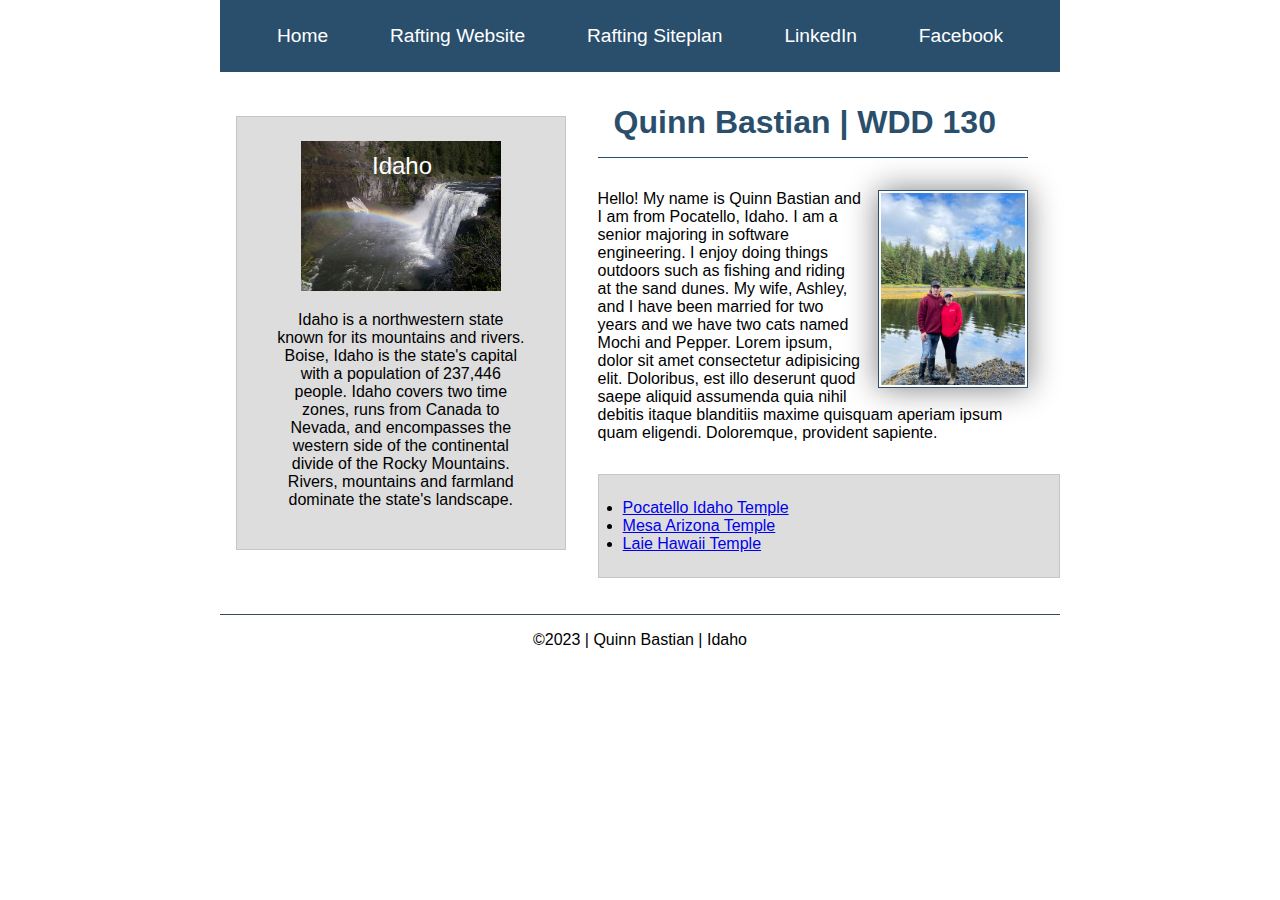
<file: index.html>
<!DOCTYPE html>
<html lang="en-US">
    <head>
        <meta charset="utf-8">
        <meta name="viewport" content="width=device-width,initial-scale=1.0">
        <title>Quinn Bastian | WDD 130</title>
        <meta name="description" content="Quinn Bastian's BYU-Idaho WDD 130 course home page">
        <meta name="author" content="Quinn Bastian">
        <link rel="stylesheet" href="styles/styles.css">
    </head>
    <body>
        <header>
            <nav>
                <a href="#">Home</a>
                <a href="wwr/">Rafting Website</a>
                <a href="wwr/site-plan-rafting.html">Rafting Siteplan</a>
                <a href="https://linkedin.com" target="_blank">LinkedIn</a>
                <a href="https://facebook.com" target="_blank">Facebook</a>
            </nav>
        </header>
        <div class="grid">
        <main>
            <h1>Quinn Bastian | WDD 130</h1>
            <img src="images/profile.jpg" alt="Hello, my name is Quinn Bastian" width="200">
            <p>Hello! My name is Quinn Bastian and I am from Pocatello, Idaho. I am a senior majoring in software engineering. I enjoy doing things outdoors such as fishing and riding at the sand dunes. My wife, Ashley, and I have been married for two years and we have two cats named Mochi and Pepper. Lorem ipsum, dolor sit amet consectetur adipisicing elit. Doloribus, est illo deserunt quod saepe aliquid assumenda quia nihil debitis itaque blanditiis maxime quisquam aperiam ipsum quam eligendi. Doloremque, provident sapiente.</p>
            <ul class="box">
                <li><a href="https://www.churchofjesuschrist.org/temples/details/pocatello-idaho-temple" target="_blank">Pocatello Idaho Temple</a></li>
                <li><a href="https://www.churchofjesuschrist.org/temples/details/mesa-arizona-temple" target="_blank">Mesa Arizona Temple</a></li>
                <li><a href="https://www.churchofjesuschrist.org/temples/details/laie-hawaii-temple" target="_blank">Laie Hawaii Temple</a></li>
            </ul>
        </main>
        <aside class="box">
            <h2>Idaho</h2>
            <img src="images/idaho.jpg" alt="Waterfall in Idaho">
            <p>Idaho is a northwestern state known for its mountains and rivers. Boise, Idaho is the state's capital with a population of 237,446 people. Idaho covers two time zones, runs from Canada to Nevada, and encompasses the western side of the continental divide of the Rocky Mountains. Rivers, mountains and farmland dominate the state's landscape.</p>
        </aside>
        </div>
        <footer>
            <p>&copy;2023 | Quinn Bastian | Idaho</p>
        </footer>
    </body>
    <!-- 5/4/2023 -->
</html>
</file>
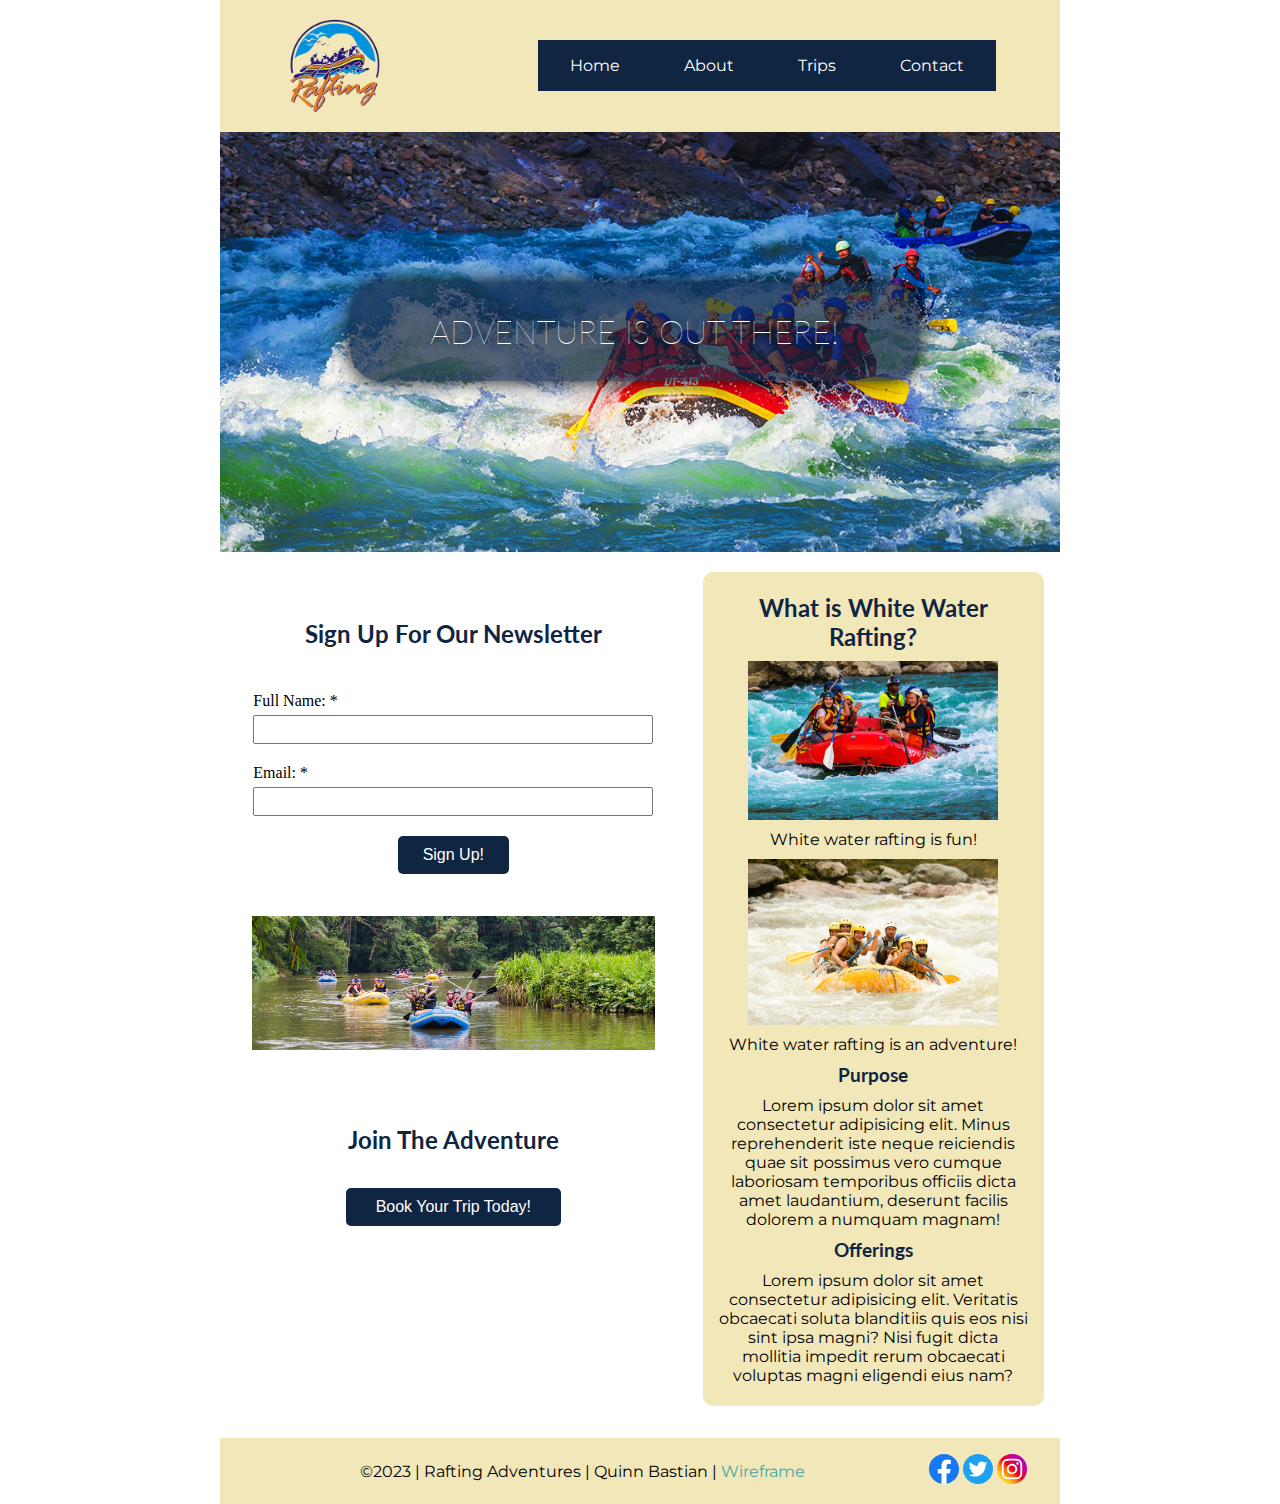
<file: wwr/index.html>
<!DOCTYPE html>
<html lang="en-US">
<head>
    <meta charset="UTF-8">
    <meta name="viewport" content="width=device-width, initial-scale=1.0">
    <title>Home | Rafting Adventures</title>
    <meta name="description" content="The home page for the rafting adventures website.">
    <meta name="author" content="Quinn Bastian">
    <link rel="stylesheet" href="styles/rafting.css">
</head>
<body>
    <header>
        <img src="images/logo.png" alt="Rafting Site Logo">
        <nav>
            <a href="index.html">Home</a>
            <a href="about.html">About</a>
            <a href="trips.html">Trips</a>
            <a href="contact.html">Contact</a>
        </nav>
    </header>
    <main class="home-layout">
        <div class="home-hero">
            <h1>Adventure is Out There!</h1>
            <img src="images/home-hero.jpg" alt="Rafting hero">
        </div>
        <div class="home-ctas">
            <form>
                <h2>Sign Up For Our Newsletter</h2>
                <label for="name">Full Name: *
                    <input type="text" id="name" name="name" required>
                </label>
                <label for="email">Email: *
                    <input type="email" id="email" name="email" required>
                </label>
                <button>Sign Up!</button>
            </form>
            <img src="images/home-rafting1.jpg" alt="Rafting">
            <div class="trip-cta">
                <h2>Join The Adventure</h2>
                <button><a href="trips.html">Book Your Trip Today!</a></button>
            </div>
        </div>
        <div class="home-info">
            <h2>What is White Water Rafting?</h2>
            <img src="images/home-rafting2.jpg" alt="Rafting">
            <p>White water rafting is fun!</p>
            <img src="images/home-rafting3.jpg" alt="Rafting">
            <p>White water rafting is an adventure!</p>
            <h3>Purpose</h3>
            <p>Lorem ipsum dolor sit amet consectetur adipisicing elit. Minus reprehenderit iste neque reiciendis quae sit possimus vero cumque laboriosam temporibus officiis dicta amet laudantium, deserunt facilis dolorem a numquam magnam!</p>
            <h3>Offerings</h3>
            <p>Lorem ipsum dolor sit amet consectetur adipisicing elit. Veritatis obcaecati soluta blanditiis quis eos nisi sint ipsa magni? Nisi fugit dicta mollitia impedit rerum obcaecati voluptas magni eligendi eius nam?</p>
        </div>
    </main>
    <footer>
        <p>&copy;2023 | Rafting Adventures | Quinn Bastian | <a href="images/home-wireframe.jpg" target="_blank">Wireframe</a></p>
        <nav class="sociallinks">
            <a href="https://facebook.com"><img src="images/facebook.svg" alt="Facebook"></a>
            <a href="https://twitter.com"><img src="images/twitter.svg" alt="Twitter"></a>
            <a href="https://instagram.com"><img src="images/instagram.svg" alt="Instagram"></a>
        </nav>
    </footer>
</body>
</html>
</file>
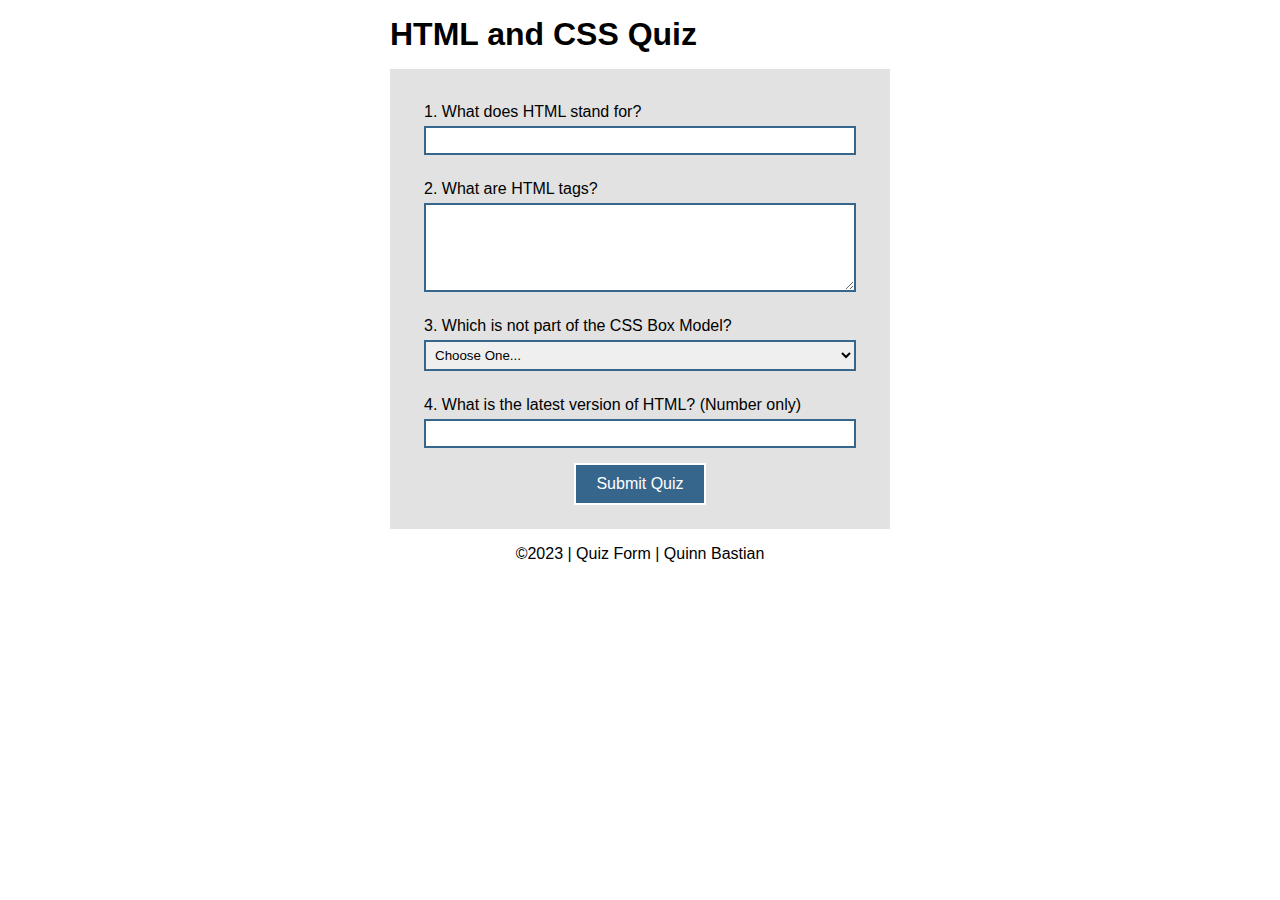
<file: quiz.html>
<!DOCTYPE html>
<html lang="en-US">
<head>
    <meta charset="UTF-8">
    <meta name="viewport" content="width=device-width, initial-scale=1.0">
    <title>HTML and CSS Quiz Form | Quinn Bastian</title>
    <meta name="description" content="Course home quiz form.">
    <meta name="author" content="Quinn Bastian">
    <link rel="stylesheet" href="styles/quiz.css">
</head>
<body>
    <header>
        <h1>HTML and CSS Quiz</h1>
    </header>
    <main>
        <form>
            <label for="q1">
                1. What does HTML stand for?
                <input type="text" name="q1" id="q1">
            </label>
            <label for="q2">
                2. What are HTML tags?
                <textarea name="q2" id="q2" cols="25" rows="5"></textarea>
            </label>
            <label for="q3">
                3. Which is not part of the CSS Box Model?
                <select name="q3" id="q3">
                    <option value="" selected disabled>Choose One...</option>
                    <option value="">Margin</option>
                    <option value="">Class</option>
                    <option value="">Border</option>
                </select>
            </label>
            <label for="q4">
                4. What is the latest version of HTML? (Number only)
                <input type="number" name="q4" id="q4">
            </label>
            <button type="submit">Submit Quiz</button>
        </form>
    </main>
    <footer>
        <p>&copy;2023 | Quiz Form | Quinn Bastian</p>
    </footer>
</body>
</html>
</file>
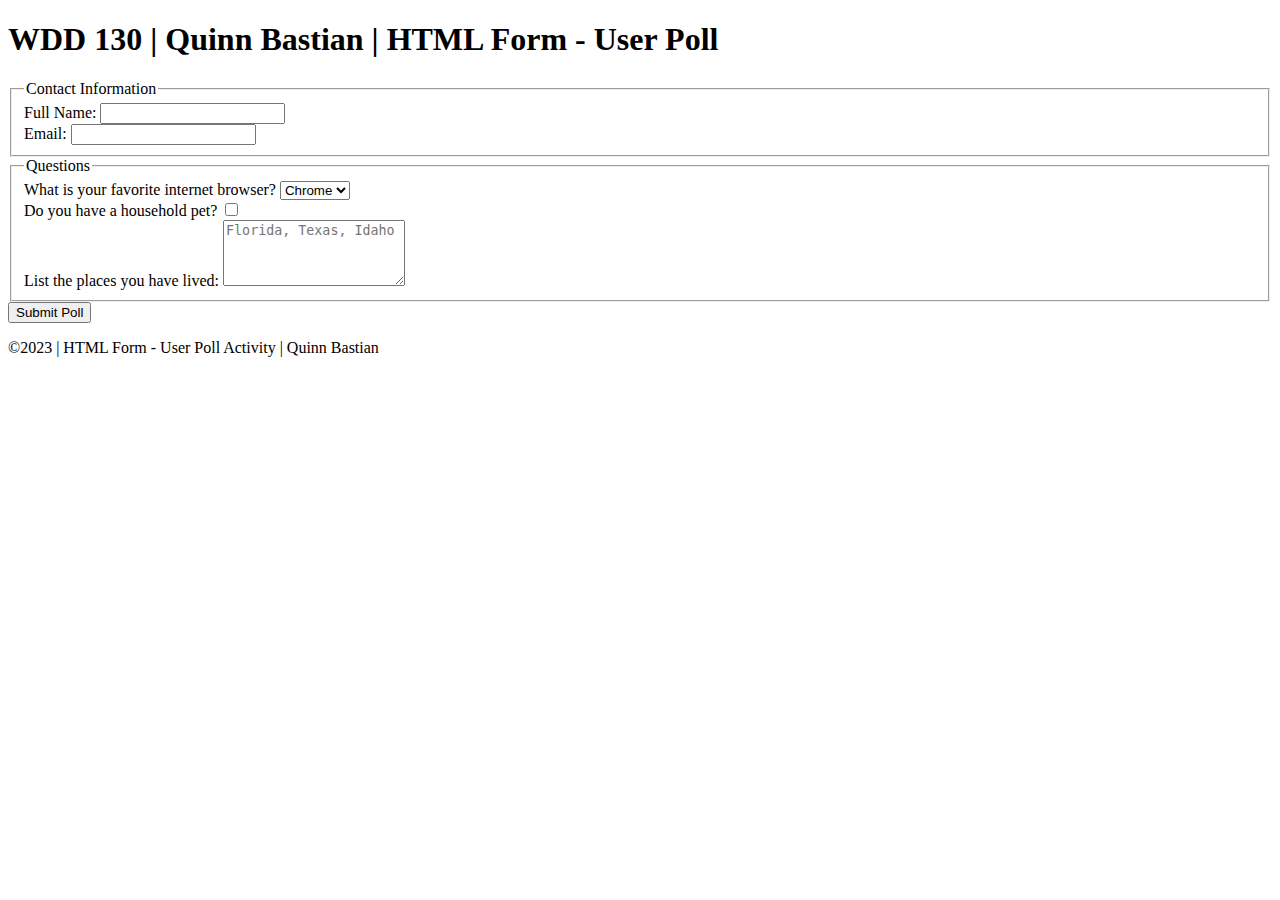
<file: week05/poll-form.html>
<!DOCTYPE html>
<html lang="en-US">
<head>
    <meta charset="UTF-8">
    <meta name="viewport" content="width=device-width, initial-scale=1.0">
    <title>HTML Form - User Poll | Quinn Bastian</title>
</head>
<body>
    <header>
        <h1>WDD 130 | Quinn Bastian | HTML Form - User Poll</h1>        
    </header>
    <main>
        <form>
            <fieldset>
                <legend>Contact Information</legend>
                <label for="fullname">Full Name:
                    <input type="text" name="fullname" id="fullname">
                </label>
                <br>
                <label for="useremail">Email:
                    <input type="email" name="useremail" id="useremail">
                </label>
            </fieldset>
            <fieldset>
                <legend>Questions</legend>
                <label for="browser">What is your favorite internet browser?
                    <select name="browser" id="browser">
                        <option value="chrome">Chrome</option>
                        <option value="safari">Safari</option>
                        <option value="edge">Edge</option>
                    </select>
                </label>
                <br>
                <label for="pet">Do you have a household pet?
                    <input type="checkbox" name="pet" id="pet">
                </label>
                <br>
                <label for="feedback">List the places you have lived:
                    <textarea name="feedback" id="feedback" rows="4" placeholder="Florida, Texas, Idaho"></textarea>
                </label>
            </fieldset>
            <button type="submit">Submit Poll</button>
        </form>
    </main>
    <footer>
        <p>&copy;2023 | HTML Form - User Poll Activity | Quinn Bastian</p>
    </footer>
</body>
</html>
</file>
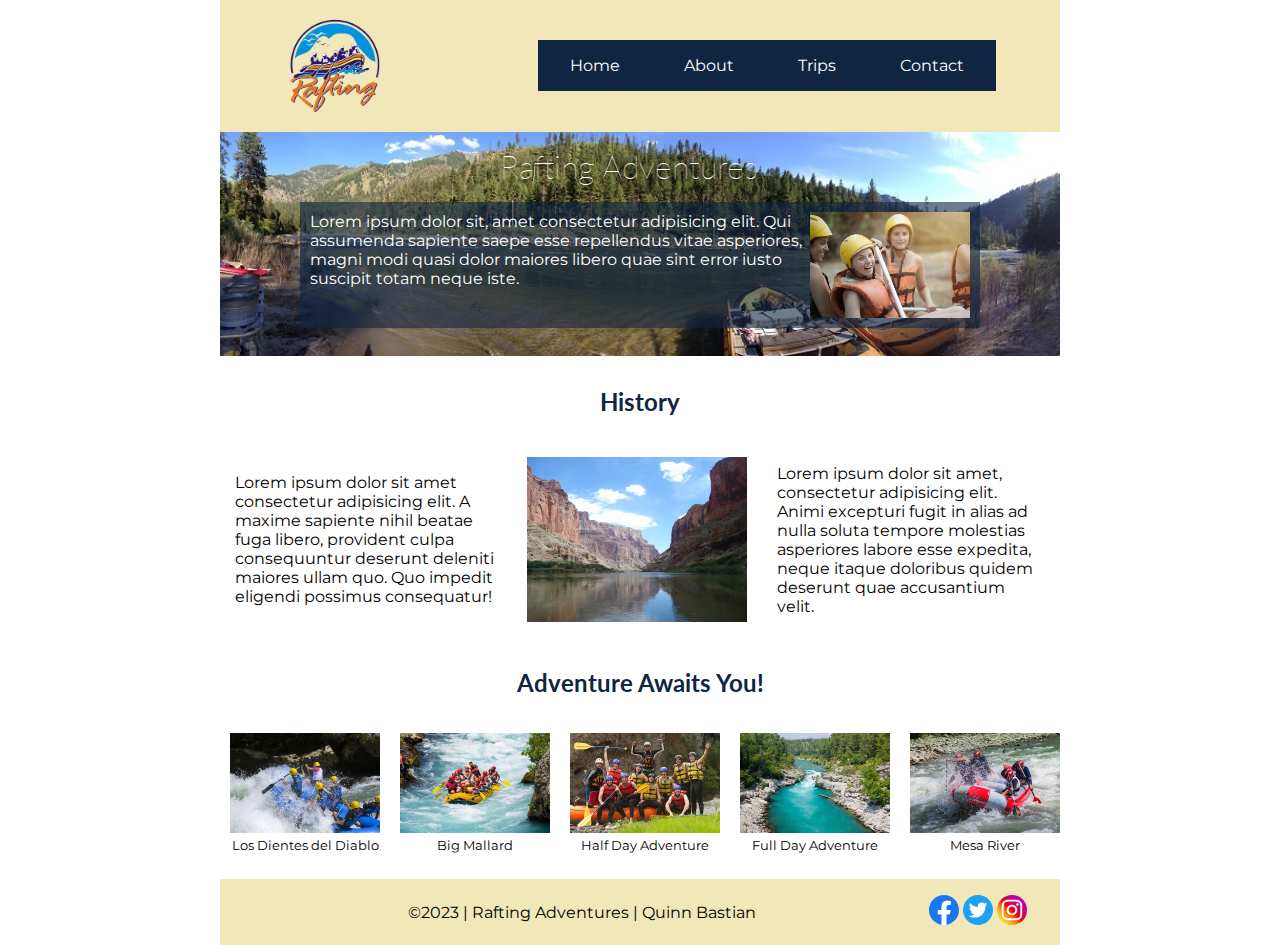
<file: wwr/about.html>
<!DOCTYPE html>
<html lang="en-US">
<head>
    <meta charset="UTF-8">
    <meta name="viewport" content="width=device-width, initial-scale=1.0">
    <title>About Us | Rafting Adventures</title>
    <meta name="description" content="The about us page for the rafting adventures website.">
    <meta name="author" content="Quinn Bastian">
    <link rel="stylesheet" href="styles/rafting.css">
</head>
<body>
    <header>
        <img src="images/logo.png" alt="Rafting Site Logo">
        <nav>
            <a href="index.html">Home</a>
            <a href="about.html">About</a>
            <a href="trips.html">Trips</a>
            <a href="contact.html">Contact</a>
        </nav>
    </header>
    <main>
        <div class="hero">
            <img src="images/hero.jpg" alt="Hero">
            <h1>Rafting Adventures</h1>
            <article>
                <img src="images/client.png" alt="Happy client" id="clientimg">
                <p>Lorem ipsum dolor sit, amet consectetur adipisicing elit. Qui assumenda sapiente saepe esse repellendus vitae asperiores, magni modi quasi dolor maiores libero quae sint error iusto suscipit totam neque iste.</p>
            </article>
        </div>
        <section class="history">
            <h2>History</h2>
            <div class="history-cont">
                <p>Lorem ipsum dolor sit amet consectetur adipisicing elit. A maxime sapiente nihil beatae fuga libero, provident culpa consequuntur deserunt deleniti maiores ullam quo. Quo impedit eligendi possimus consequatur!</p>
                <img src="images/history.jpg" alt="History">
                <p>Lorem ipsum dolor sit amet, consectetur adipisicing elit. Animi excepturi fugit in alias ad nulla soluta tempore molestias asperiores labore esse expedita, neque itaque doloribus quidem deserunt quae accusantium velit.</p>
            </div>
        </section>
        <section class="awaits">
            <h2>Adventure Awaits You!</h2>
            <div class="awaits-cont">
                <figure>
                    <img src="images/rafting1.jpg" alt="Rafting at Los Dientes del Diablo">
                    <figcaption>Los Dientes del Diablo</figcaption>
                </figure>
                <figure>
                    <img src="images/rafting2.jpg" alt="Rafting at Big Mallard">
                    <figcaption>Big Mallard</figcaption>
                </figure>
                <figure>
                    <img src="images/rafting3.jpg" alt="Rafting Half Day Adventure">
                    <figcaption>Half Day Adventure</figcaption>
                </figure>
                <figure>
                    <img src="images/rafting4.jpg" alt="Rafting Full Day Adventure">
                    <figcaption>Full Day Adventure</figcaption>
                </figure>
                <figure>
                    <img src="images/rafting5.jpg" alt="Rafting at Mesa River">
                    <figcaption>Mesa River</figcaption>
                </figure>
            </div>
        </section>
    </main>
    <footer>
        <p>&copy;2023 | Rafting Adventures | Quinn Bastian</p>
        <nav class="sociallinks">
            <a href="https://facebook.com"><img src="images/facebook.svg" alt="Facebook"></a>
            <a href="https://twitter.com"><img src="images/twitter.svg" alt="Twitter"></a>
            <a href="https://instagram.com"><img src="images/instagram.svg" alt="Instagram"></a>
        </nav>
    </footer>
</body>
</html>
</file>
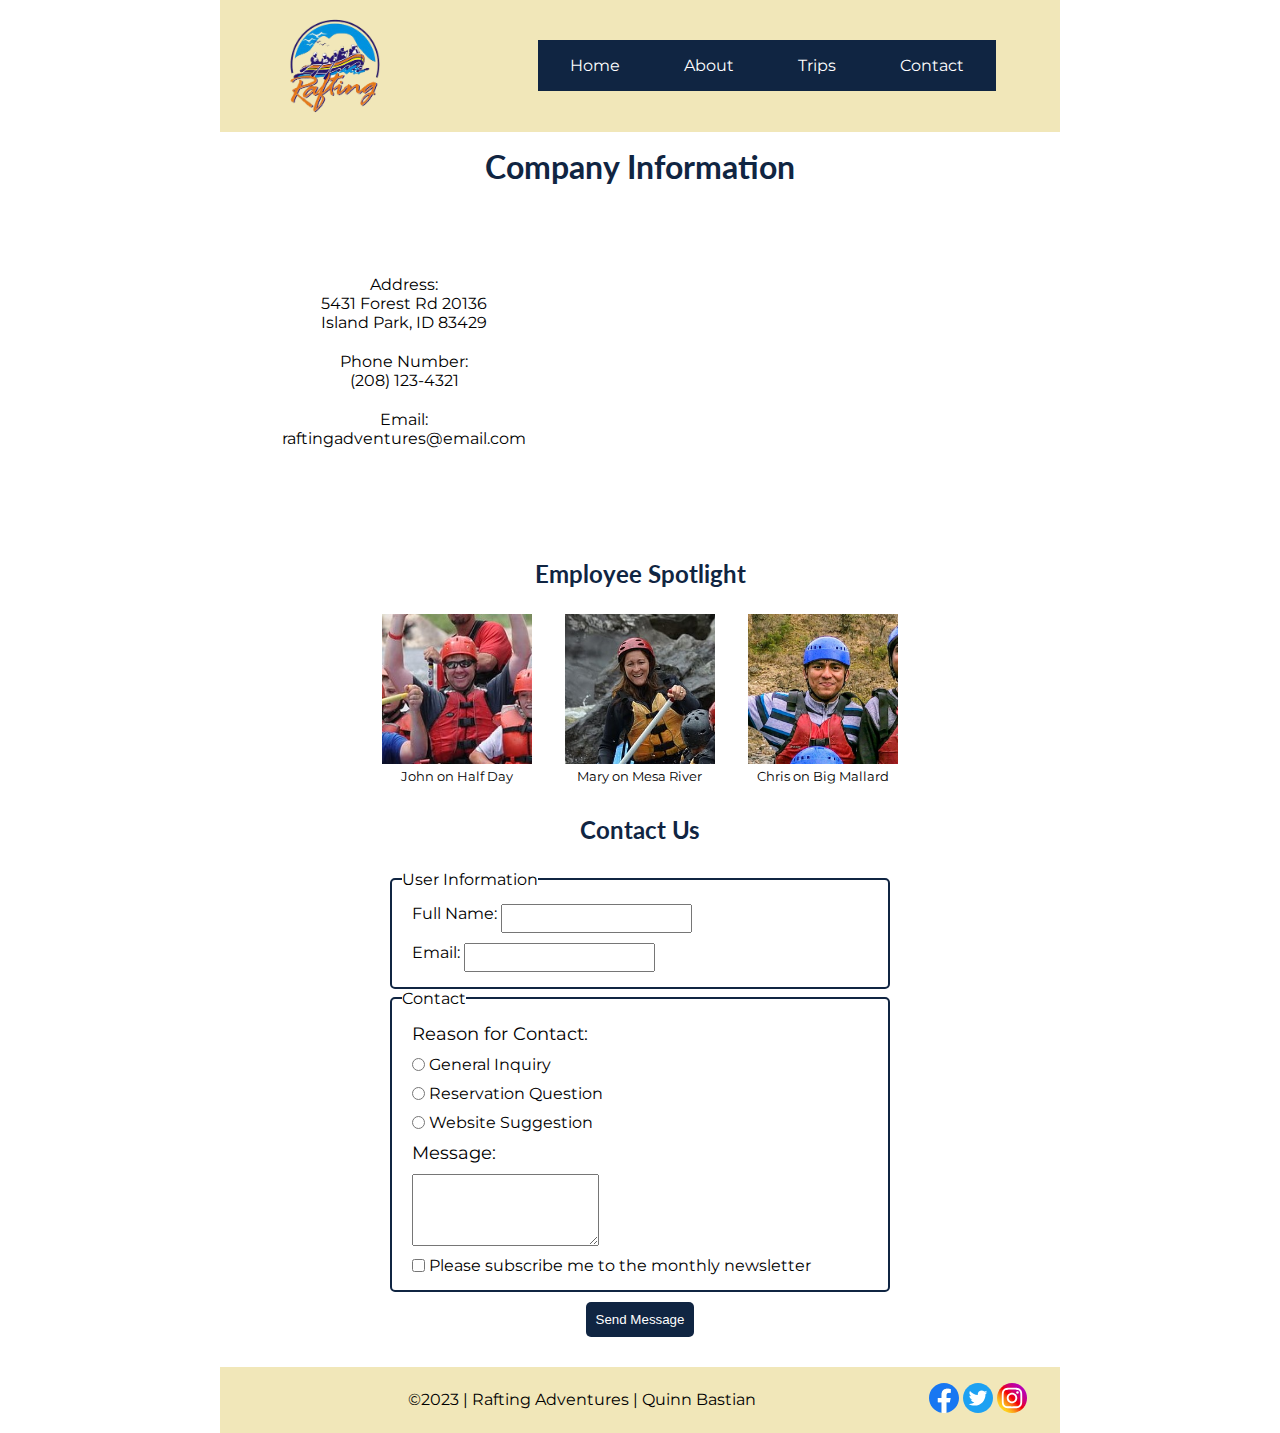
<file: wwr/contact.html>
<!DOCTYPE html>
<html lang="en-US">
<head>
    <meta charset="UTF-8">
    <meta name="viewport" content="width=device-width, initial-scale=1.0">
    <title>Contact Us | Rafting Adventures</title>
    <meta name="description" content="The contact page for the rafting adventures website.">
    <meta name="author" content="Quinn Bastian">
    <link rel="stylesheet" href="styles/rafting.css">
</head>
<body>
    <header>
        <img src="images/logo.png" alt="Rafting Site Logo">
        <nav>
            <a href="index.html">Home</a>
            <a href="about.html">About</a>
            <a href="trips.html">Trips</a>
            <a href="contact.html">Contact</a>
        </nav>
    </header>
    <main class="contactus-page">
        <h1>Company Information</h1>
        <div class="contact-info">
            <div>
                <p>Address:<br>5431 Forest Rd 20136<br>Island Park, ID 83429</p>
                <p>Phone Number:<br>(208) 123-4321</p>
                <p>Email:<br>raftingadventures@email.com</p>
            </div>
            <iframe src="https://www.google.com/maps/embed?pb=!1m18!1m12!1m3!1d2849.6000594287584!2d-111.37757262327413!3d44.42085200244373!2m3!1f0!2f0!3f0!3m2!1i1024!2i768!4f13.1!3m3!1m2!1s0x5351746a877ade9d%3A0x190c437c433cb3a3!2s5431%20Forest%20Rd%2020136%2C%20Island%20Park%2C%20ID%2083429!5e0!3m2!1sen!2sus!4v1684635215889!5m2!1sen!2sus" width="400" height="300" style="border:0;" allowfullscreen="" loading="lazy" referrerpolicy="no-referrer-when-downgrade"></iframe>
        </div>
        <h2>Employee Spotlight</h2>
        <div class="employee-spot">
            <figure>
                <img src="images/employee1.jpg" alt="Employee John">
                <figcaption>John on Half Day</figcaption>
            </figure>
            <figure>
                <img src="images/employee2.jpg" alt="Employee Mary">
                <figcaption>Mary on Mesa River</figcaption>
            </figure>
            <figure>
                <img src="images/employee3.jpg" alt="Employee Chris">
                <figcaption>Chris on Big Mallard</figcaption>
            </figure>
        </div>
        <form class="contact-form">
            <h2>Contact Us</h2>
            <fieldset>
                <legend>User Information</legend>
                <label for="fullname">Full Name:&nbsp;
                    <input type="text" name="fullname" id="fullname">
                </label>
                <label for="useremail">Email:&nbsp;
                    <input type="email" name="useremail" id="useremail">
                </label>
            </fieldset>
            <fieldset>
                <legend>Contact</legend>
                <p>Reason for Contact:</p>
                <label for="inquiry">
                    <input type="radio" name="purpose" id="inquiry">&nbsp;General Inquiry
                </label>
                <label for="reservation">
                    <input type="radio" name="purpose" id="reservation">&nbsp;Reservation Question
                </label>
                <label for="suggestion">
                    <input type="radio" name="purpose" id="suggestion">&nbsp;Website Suggestion
                </label>
                <p>Message:</p>
                <label for="message">
                    <textarea name="message" id="message" rows="4"></textarea>
                </label>
                <label for="subscribe">
                    <input type="checkbox" name="subscribe" id="subscribe">&nbsp;Please subscribe me to the monthly newsletter
                </label>
            </fieldset>
            <button type="submit">Send Message</button>
        </form>
    </main>
    <footer>
        <p>&copy;2023 | Rafting Adventures | Quinn Bastian</p>
        <nav class="sociallinks">
            <a href="https://facebook.com"><img src="images/facebook.svg" alt="Facebook"></a>
            <a href="https://twitter.com"><img src="images/twitter.svg" alt="Twitter"></a>
            <a href="https://instagram.com"><img src="images/instagram.svg" alt="Instagram"></a>
        </nav>
    </footer>
</body>
</html>
</file>
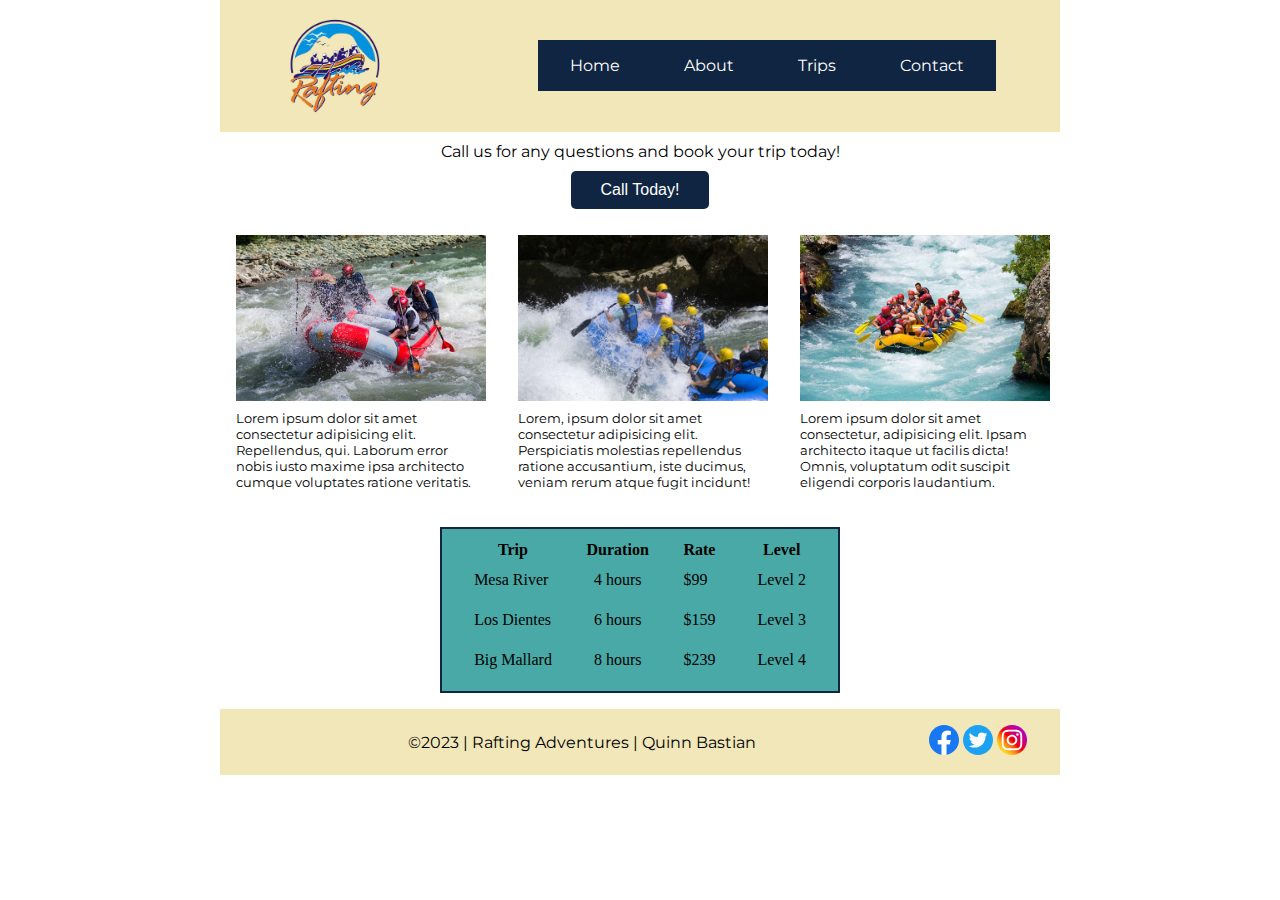
<file: wwr/trips.html>
<!DOCTYPE html>
<html lang="en-US">
<head>
    <meta charset="UTF-8">
    <meta name="viewport" content="width=device-width, initial-scale=1.0">
    <title>Trips | Rafting Adventures</title>
    <meta name="description" content="The trips page for the rafting adventures website.">
    <meta name="author" content="Quinn Bastian">
    <link rel="stylesheet" href="styles/rafting.css">
</head>
<body>
    <header>
        <img src="images/logo.png" alt="Rafting Site Logo">
        <nav>
            <a href="index.html">Home</a>
            <a href="about.html">About</a>
            <a href="trips.html">Trips</a>
            <a href="contact.html">Contact</a>
        </nav>
    </header>
    <main class="trips">
        <div class="trips-top">
            <p>Call us for any questions and book your trip today!</p>
            <button><a href="contact.html">Call Today!</a></button>
        </div>
        <div class="trips-fig">
            <figure>
                <img src="images/rafting5.jpg" alt="Mesa River">
                <figcaption>Lorem ipsum dolor sit amet consectetur adipisicing elit. Repellendus, qui. Laborum error nobis iusto maxime ipsa architecto cumque voluptates ratione veritatis.</figcaption>
            </figure>
            <figure>
                <img src="images/rafting1.jpg" alt="Los Dientes">
                <figcaption>Lorem, ipsum dolor sit amet consectetur adipisicing elit. Perspiciatis molestias repellendus ratione accusantium, iste ducimus, veniam rerum atque fugit incidunt!</figcaption>
            </figure>
            <figure>
                <img src="images/rafting2.jpg" alt="Big Mallard">
                <figcaption>Lorem ipsum dolor sit amet consectetur, adipisicing elit. Ipsam architecto itaque ut facilis dicta! Omnis, voluptatum odit suscipit eligendi corporis laudantium.</figcaption>
            </figure>
        </div>
        <table>
            <tr>
                <th>Trip</th>
                <th>Duration</th>
                <th>Rate</th>
                <th>Level</th>
            </tr>
            <tr>
                <td>Mesa River</td>
                <td>4 hours</td>
                <td>$99</td>
                <td>Level 2</td>
            </tr>
            <tr>
                <td>Los Dientes</td>
                <td>6 hours</td>
                <td>$159</td>
                <td>Level 3</td>
            </tr>
            <tr>
                <td>Big Mallard</td>
                <td>8 hours</td>
                <td>$239</td>
                <td>Level 4</td>
            </tr>
        </table>
    </main>
    <footer>
        <p>&copy;2023 | Rafting Adventures | Quinn Bastian</p>
        <nav class="sociallinks">
            <a href="https://facebook.com"><img src="images/facebook.svg" alt="Facebook"></a>
            <a href="https://twitter.com"><img src="images/twitter.svg" alt="Twitter"></a>
            <a href="https://instagram.com"><img src="images/instagram.svg" alt="Instagram"></a>
        </nav>
    </footer>
</body>
</html>
</file>
<file: styles/styles.css>
* {
    margin: 0;
    padding: 0;
    box-sizing: border-box;
    font-family: sans-serif;
}

nav {
    background-color: rgb(42, 79, 109);
    padding: 10px;
    display: flex;
    justify-content: space-evenly;
    align-items: center;
}

nav a {
    color: white;
    display: block;
    padding: 15px;
    text-decoration: none;
    font-size: 1.2rem;
}

h1 {
    color: rgb(42, 79, 109);
    margin: 1rem;
    padding: 1rem;
    border-bottom: 1px solid rgb(42, 79, 109);
}

main img {
    width: 150px;
    height: auto;
    border: 1px solid rgb(42, 79, 109);
    padding: 2px;
    box-shadow: 0 0 30px gray;
    float: right;
    margin: 1rem;
}

p {
    padding: 1rem;
}

main {
    margin: 0 1rem;
    order: 2;
}

header, .grid, footer {
    max-width: 840px;
    margin: 0 auto;
}

aside {
    text-align: center;
    position: relative;
    order: 1;
}

aside img {
    width: 200px;
    height: auto;
}

aside h2 {
    position: absolute;
    top: 35px;
    left: 135px;
    color: white;
    font-weight: lighter;
}

footer {
    margin-top: 20px;
    border-top: 1px solid rgb(42, 79, 109);
    text-align: center;
}

/* Class Selectors */

.box {
    margin: 1rem;
    border: 1px solid rgba(0,0,0,.1);
    padding: 1.5rem;
    background-color: #ddd;
    color: #000;
    width: 100%;
}

.grid {
    display: grid;
    align-items: center;
    grid-template-columns: 1fr 1.5fr;
    column-gap: 1rem;
}
</file>
<file: wwr/styles/rafting.css>
@import url('https://fonts.googleapis.com/css2?family=Lato&family=Montserrat&display=swap');

:root {
    --primary-color: #102542;
    --secondary-color: #48A9A6;
    --accent1-color: #FFFFFF;
    --accent2-color: #f1e7b9;

    --heading-font: 'Lato', sans-serif;
    --paragraph-font: 'Montserrat', sans-serif;

    --nav-background-color: #102542;
    --nav-link-color: #FFFFFF;
    --nav-hover-link-color: #000000;
    --nav-hover-background-color: #48A9A6;
}

* {
    margin: 0;
    padding: 0;
    box-sizing: border-box;
}

h1, h2, h3, h4, h5, h6 {
    font-family: var(--heading-font);
    color: var(--primary-color);
}

h2 {
    padding-top: 1rem;
    padding-bottom: 1rem;
}

p, figcaption {
    font-family: var(--paragraph-font);
}

header {
    display: grid;
    grid-template-columns: 1fr 1fr;
    align-items: center;
    background-color: var(--accent2-color);
}

header img {
    max-width: 100px;
    margin: 1em 4em;
}

header a {
    font-family: var(--paragraph-font);
}

header nav {
    display: flex;
    margin: 1em 4em;
}

header nav a {
    padding: 1em 2em;
    background-color: var(--nav-background-color);
    color: var(--nav-link-color);
}

header nav a:hover {
    background-color: var(--nav-hover-background-color);
    color: var(--nav-hover-link-color);
}

a {
    text-decoration: none;
}

main, header, footer {
    max-width: 840px;
    margin: auto;
}

.hero {
    position: relative;
}

.hero h1 {
    position: absolute;
    top: 15px;
    left: 280px;
    color: var(--accent1-color);
    text-shadow: 0 0 8px black;
    font-weight: lighter;
}

.hero article {
    position: absolute;
    top: 70px;
    left: 80px;
    right: 80px;
    background-color: rgba(16, 37, 66, .6);
    padding: 10px;
    color: var(--accent1-color);
}

.hero img {
    display: block;
    width: 100%;
    height: auto;
}

.hero article img {
    float: right;
}

#clientimg {
    width: 160px;
}

.history h2 {
    text-align: center;
}

.history-cont {
    display: flex;
    justify-content: space-evenly;
    align-items: center;
}

.history-cont * {
    padding: 15px;
}

.history-cont img {
    max-width: 250px;
}

.awaits {
    text-align: center;
}

.awaits-cont {
    display: flex;
    justify-content: space-evenly;
}

.awaits-cont figure {
    padding: 10px;
    font-size: 13px;
}

.awaits-cont img {
    max-width: 150px;
}

.contactus-page h1, h2 {
    text-align: center;
    margin: 15px 0 10px;
}

.contact-info {
    display: flex;
    padding: 1em;
    align-items: center;
    justify-content: space-around;
    text-align: center;
}

.contact-info p {
    padding: 10px;
}

.employee-spot {
    display: flex;
    justify-content: space-around;
    font-size: 13px;
    text-align: center;
    max-width: 550px;
    margin: auto;
}

.employee-spot img {
    max-width: 150px;
}

.contact-form {
    font-family: var(--paragraph-font);
    max-width: 500px;
    margin: 0 auto 30px;
}

.contact-form label {
    display: flex;
    padding: 5px 10px;
}

.contact-form p {
    padding: 5px 10px;
    font-size: 18px;
}

.contact-form fieldset {
    padding: 10px;
    border: 2px solid var(--primary-color);
    border-radius: 5px;
}

.contact-form input, .contact-form textarea {
    padding: 5px;
}

.contact-form button {
    padding: 10px;
    display: block;
    margin: 10px auto;
    background-color: var(--primary-color);
    border: none;
    border-radius: 5px;
    color: var(--accent1-color);
}

footer {
    background-color: var(--accent2-color);
    display: grid;
    grid-template-columns: 6fr 1fr;
    padding: 1em;
    margin-top: 1em;
}

footer p {
    margin: auto;
}

footer a {
    color: var(--secondary-color);
}

.sociallinks img {
    text-decoration: none;
    max-width: 30px;
}

.home-layout {
    max-width: 840px;
    margin: auto;
}

.home-hero {
    position: relative;
    grid-column: span 2;
}

.home-hero h1 {
    position: absolute;
    top: 150px;
    left: 130px;
    color: white;
    font-weight: lighter;
    background-color: rgba(16, 37, 66, .7);
    text-shadow: 0 0 8px black;
    box-shadow: 0 0 20px black;
    padding: 30px 80px;
    border-radius: 30px;
    text-transform: uppercase;
}

.home-hero img {
    width: 100%;
}

.home-layout {
    display: grid;
    grid-template-columns: 2fr 1.6fr;
}

.home-info img {
    max-width: 250px;
}

.home-ctas {
    padding: 2em;
}

.home-ctas form {
    display: flex;
    flex-direction: column;
    max-width: 400px;
    margin: auto;
}

.home-ctas form h2 {
    text-align: center;
    padding-bottom: 1em;
}

.home-ctas form input {
    width: 100%;
    padding: 5px;
    margin-top: 5px;
}
.home-ctas form label {
    padding: 10px 0;
}

.home-ctas form button {
    padding: 10px 25px;
    margin: 10px auto;
    background-color: #102542;
    color: white;
    border: none;
    border-radius: 5px;
    font-size: 1em;
}

.home-ctas img {
    width: 100%;
    margin: 2em 0;
}

.trip-cta h2 {
    text-align: center;
    padding: 1em;
}

.trip-cta button {
    padding: 10px 30px;
    background-color: #102542;
    color: white;
    border: none;
    border-radius: 5px;
    font-size: 1em;
    display: block;
    margin: auto;
}

.home-info {
    margin: 1em;
    padding: 1em;
    background-color: #f1e7b9;
    border-radius: 10px;
}

.home-info * {
    padding: 5px 0;
    text-align: center;
    display: block;
    margin: auto;
}

.trips-top{
    text-align: center;
    margin: 10px;
}

.trips-top button {
    padding: 10px 30px;
    background-color: #102542;
    color: white;
    border: none;
    border-radius: 5px;
    font-size: 1em;
    display: block;
    margin: 10px auto;
}

.trips-top button a {
    color: var(--accent1-color);
    text-decoration: none;
}

.trips-fig {
    display: flex;
}

.trips-fig figure {
    padding: 1em;
}

.trips-fig img {
    max-width: 250px;
}

.trips-fig figcaption {
    font-size: 13px;
    padding: 5px 0;
}

.trips table {
    margin: 1em auto;
    background-color: var(--secondary-color);
    padding: 10px;
    border: 2px solid #102542;
}

.trips table td {
    padding: 10px 20px;
}

.trip-cta button a {
    color: var(--accent1-color);
    text-decoration: none;
}
</file>
<file: styles/quiz.css>
* {
    margin: 0;
    padding: 0;
    box-sizing: border-box;
}

header, main, footer {
    max-width: 500px;
    margin: 1em auto;
    font-family: sans-serif;
}

form {
    display: flex;
    flex-direction: column;
    max-width: 500px;
    padding: 1.5em;
    margin: 1em 0;
    background-color: rgb(226, 226, 226);
}

form label {
    display: flex;
    flex-direction: column;
    padding: 10px;
}

form input, textarea, select {
    padding: 5px;
    margin: 5px 0;
    border: 2px solid rgb(55, 102, 141);
}

form button {
    padding: 10px 20px;
    margin: auto;
    border: 2px solid white;
    background-color: rgb(55, 102, 141);
    color: white;
    font-size: 16px;
}

footer {
    text-align: center;
}
</file>
